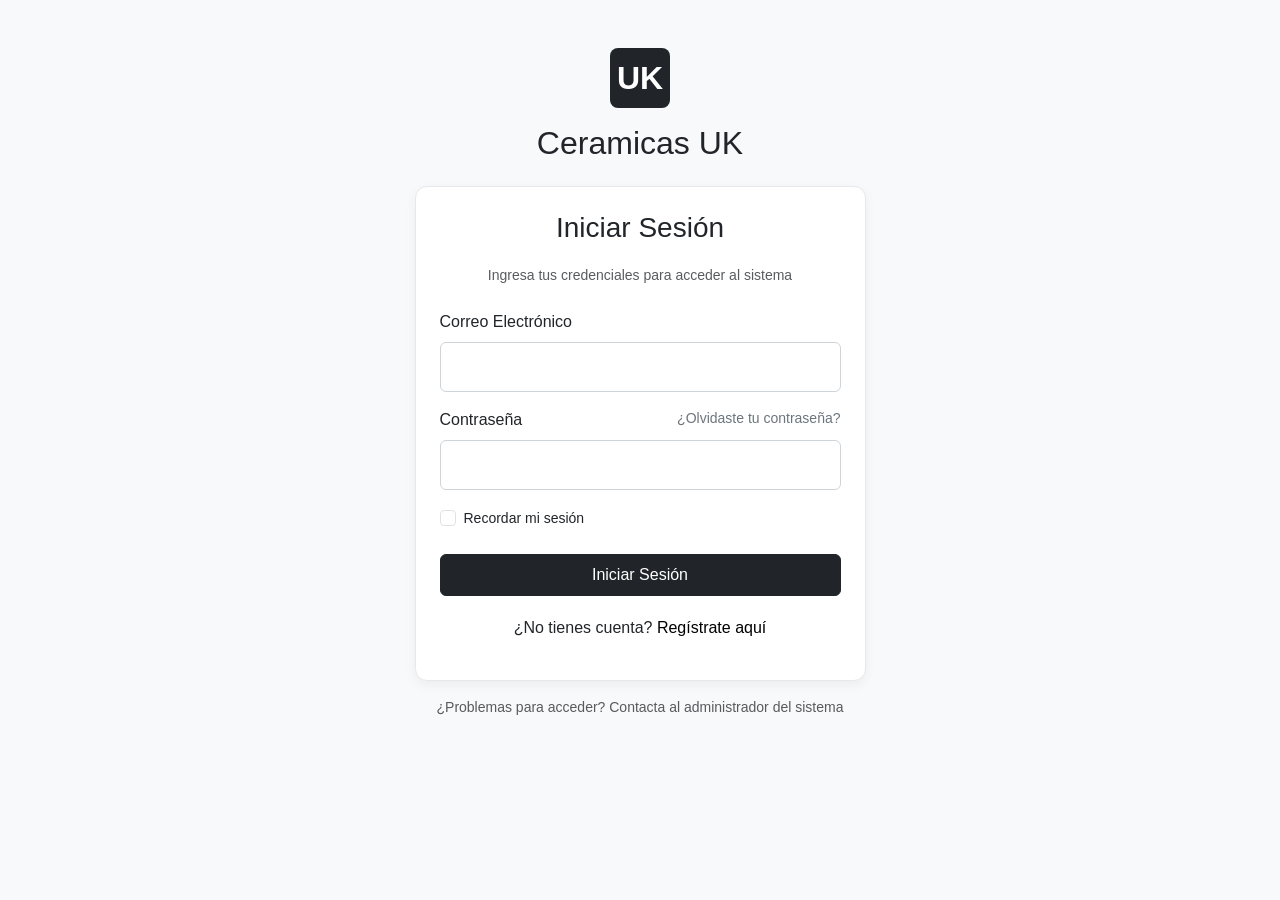
<file: index.html>
<!DOCTYPE html>
<html lang="es">

<head>
    <meta charset="UTF-8">
    <meta name="viewport" content="width=device-width, initial-scale=1.0">
    <title>Iniciar Sesión | Cerámicas UK</title>
    <link href="https://cdn.jsdelivr.net/npm/bootstrap@5.3.0-alpha1/dist/css/bootstrap.min.css" rel="stylesheet">
    <link rel="stylesheet" href="https://cdn.jsdelivr.net/npm/bootstrap-icons@1.10.0/font/bootstrap-icons.css">
    <link rel="stylesheet" href="../public/css/style.css">
</head>

<body>
    <div class="container">
        <div class="row justify-content-center">
            <div class="col-md-6 col-lg-5">
                <div class="text-center mb-4 mt-5">
                    <div class="logo-container">
                        <span class="logo-text">UK</span>
                    </div>
                    <h2 class="mt-3">Ceramicas UK</h2>
                </div>

                <div class="card login-card">
                    <div class="card-body p-4">
                        <h3 class="text-center mb-2">Iniciar Sesión</h3>
                        <p class="text-center text-muted small mb-4">Ingresa tus credenciales para acceder al sistema
                        </p>

                        <form id="login-form">
                            <div class="mb-3">
                                <label for="email" class="form-label">Correo Electrónico</label>
                                <input type="email" id="email" class="form-control" required>
                            </div>

                            <div class="mb-3">
                                <div class="d-flex justify-content-between">
                                    <label for="password" class="form-label">Contraseña</label>
                                    <a href="#" class="text-decoration-none small">¿Olvidaste tu contraseña?</a>
                                </div>
                                <input type="password" id="password" class="form-control" required>
                            </div>

                            <div class="mb-4 form-check">
                                <input type="checkbox" class="form-check-input" id="remember">
                                <label class="form-check-label small" for="remember">Recordar mi sesión</label>
                            </div>

                            <button type="submit" class="btn btn-dark w-100 py-2">Iniciar Sesión</button>
                        </form>

                        <p>¿No tienes cuenta? <a href="register.html">Regístrate aquí</a></p>

                    </div>
                </div>

                <p class="text-center text-muted mt-3 small">
                    ¿Problemas para acceder? Contacta al administrador del sistema
                </p>
            </div>
        </div>
    </div>
    <script src="https://cdn.jsdelivr.net/npm/bootstrap@5.3.0-alpha1/dist/js/bootstrap.bundle.min.js"></script>
    <script src="../public/js/login.js"></script>
</body>

</html>
</file>
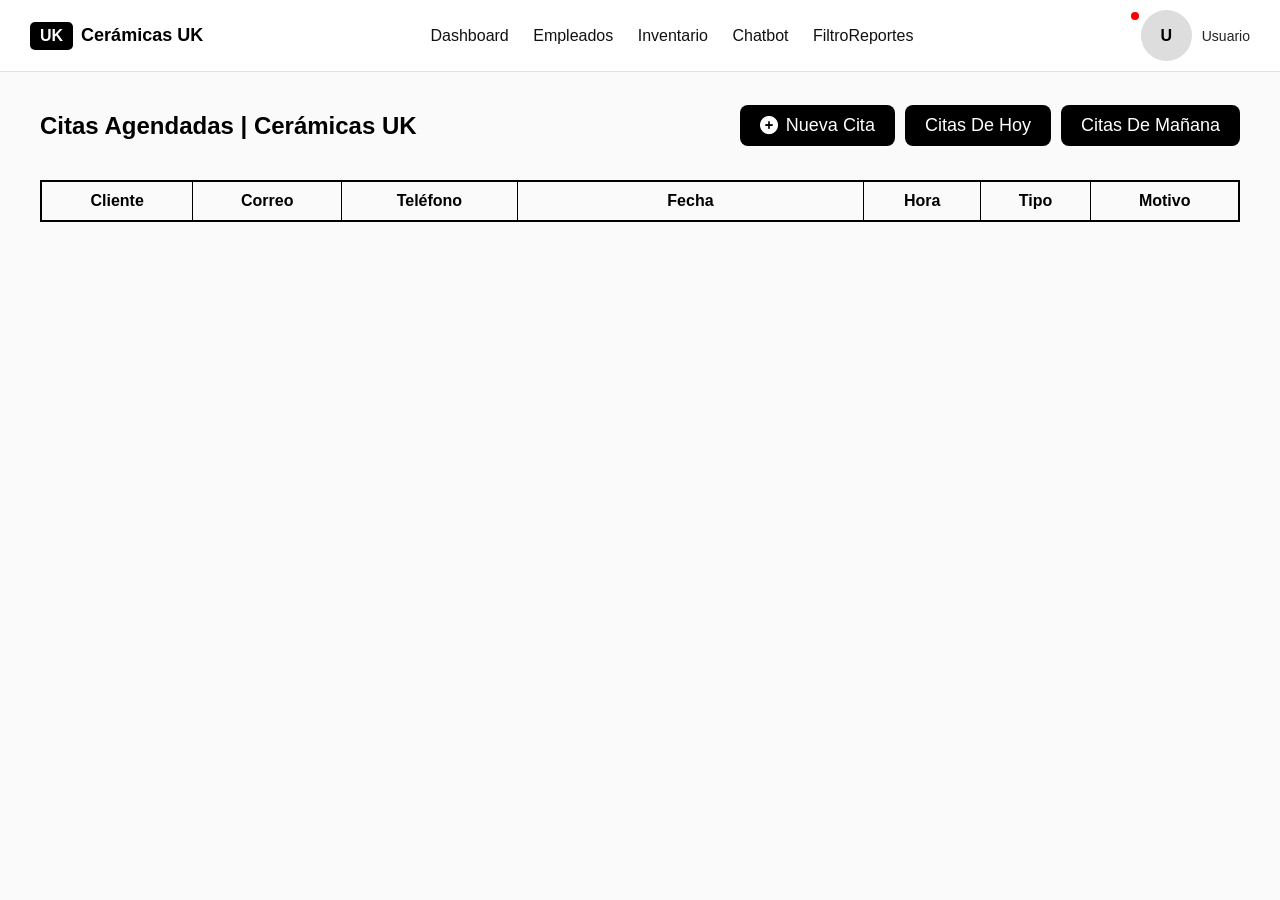
<file: views/citas.html>
<!DOCTYPE html>
<html lang="es">
<head>
  <meta charset="UTF-8" />
  <meta name="viewport" content="width=device-width, initial-scale=1.0" />
  <title>Citas | Cerámicas UK</title>

  <link rel="stylesheet" href="/public/css/citas.css">
  <link rel="stylesheet" href="https://cdn.datatables.net/2.0.2/css/dataTables.dataTables.min.css">
  <link rel="stylesheet" href="https://cdnjs.cloudflare.com/ajax/libs/font-awesome/6.5.0/css/all.min.css">

  <header class="navbar">
    <div class="logo">
      <span class="logo-icon">UK</span>
      <span class="logo-text">Cerámicas UK</span>
    </div>

    <nav class="nav-links">
      <a href="main.html" id="link-dashboard">Dashboard</a>
      <a href="empleados.html" id="link-empleados">Empleados</a>
      <a href="inventario.html" id="link-inventario">Inventario</a>
      <a href="chatbot.html" id="link-chatbot">Chatbot</a>
      <a href="FiltroReportes.html" id="link-reportes">FiltroReportes</a>
    </nav>

    <div class="user-info">
      <span class="notification-dot"></span>
      <div class="user-dropdown" id="user-toggle">
        <div class="user-avatar" id="user-icon">JR</div>
        <div class="user-name" id="user-nombre">Juan Rodríguez</div>

        <div class="dropdown-menu" id="dropdown-menu">
          <div class="user-details">
            <div class="user-avatar">JR</div>
            <div>
              <p class="user-fullname" id="user-fullname">Juan Rodríguez</p>
              <p class="user-email" id="user-correo">juan.rodriguez@empresa.com</p>
            </div>
          </div>
           <a class="menu-item" id="ver-perfil">
            <i class="fa-solid fa-user"></i> Perfil
          </a>
          <a href="#" class="menu-item logout" id="cerrar-sesion">
            <i class="fa-solid fa-right-from-bracket"></i> Cerrar Sesión
          </a>
        </div>
      </div>
    </div>
  </header>

  <main class="main-content">
    <div class="header-actions">
      <h2>Citas Agendadas | Cerámicas UK</h2>

      <div class="botones-acciones">
        <button id="btn-nueva-cita"><i class="fa-solid fa-circle-plus"></i>Nueva Cita</button>
        <button id="btn-citas-hoy" class="btn-secundario">Citas De Hoy</button>
        <button id="btn-citas-manana" class="btn-secundario">Citas De Mañana</button>
      </div>
    </div>

    <table id="tablaCitas" class="display" style="width:100%">
      <thead>
        <tr>
          <th>Cliente</th>
          <th>Correo</th>
          <th>Teléfono</th>
          <th>Fecha</th>
          <th>Hora</th>
          <th>Tipo</th>
          <th>Motivo</th>
        </tr>
      </thead>
      <tbody></tbody>
    </table>
  </main>

  <div id="modal-cita" class="modal">
    <div class="modal-content">
      <span class="close" id="cerrar-modal">&times;</span>
      <h3>Registrar Nueva Cita</h3>

      <form id="form-cita">
        <label>Nombre del Cliente:</label>
        <input type="text" name="nombre_cliente" required>

        <label>Correo:</label>
        <input type="email" name="correo" required>

        <label>Teléfono:</label>
        <input type="text" name="telefono" required>

        <label>Fecha:</label>
        <input type="date" name="fecha_cita" required>

        <label>Hora:</label>
        <input type="time" name="hora_cita" required>

        <label>Tipo de Cita:</label>
        <select name="tipo_cita" required>
          <option value="">Selecciona...</option>
          <option value="Presencial">Presencial</option>
          <option value="Virtual">Virtual</option>
        </select>

        <label>Motivo:</label>
        <textarea name="motivo" rows="3" required></textarea>

        <button type="submit">Guardar Cita</button>
      </form>
    </div>
  </div>

  <div id="modal-citas-hoy" class="modal">
    <div class="modal-content">
      <span class="close" id="cerrar-modal-hoy">&times;</span>
      <h3> Citas del Día de Hoy</h3>
      <div id="lista-citas-hoy"></div>
    </div>
  </div>

  <div id="modal-citas-manana" class="modal">
    <div class="modal-content">
      <span class="close" id="cerrar-modal-manana">&times;</span>
      <h3> Citas de Mañana</h3>
      <div id="lista-citas-manana"></div>
    </div>
  </div>

  <div id="modal-perfil">
    <div class="perfil-modal">
      <span id="cerrar-perfil">&times;</span>

      <div id="perfil-nombre-rol" class="perfil-header"></div>

      <div class="tabs">
        <button class="tab active" data-tab="informacion">Información</button>
        <button class="tab" data-tab="trabajo">Trabajo</button>
        <button class="tab" data-tab="configuracion">Configuración</button>
      </div>

      <div class="tab-content active" id="informacion">
        <h3>📌 Información Personal</h3>
        <p><strong>Nombre:</strong> <span id="perfil-nombre">--</span></p>
        <p><strong>Correo:</strong> <span id="perfil-correo">--</span></p>
        <p><strong>Teléfono:</strong> <span id="perfil-telefono">--</span></p>
        <p><strong>Último acceso:</strong> <span id="perfil-ultimo">--</span></p>
      </div>

      <div class="tab-content" id="trabajo">
        <h3>💼 Información Laboral</h3>
        <p><strong>Cargo:</strong> <span id="perfil-cargo">--</span></p>
        <p><strong>Departamento:</strong> <span id="perfil-departamento">--</span></p>
        <p><strong>Fecha de Contratación:</strong> <span id="perfil-fecha">--</span></p>

        <div id="perfil-permisos" style="display: none;">
          <h4>🔐 Permisos:</h4>
          <ul>
            <li>✅ Administrador del sistema</li>
            <li>✅ Gestión de inventario</li>
            <li>✅ Gestión de empleados</li>
            <li>✅ Acceso a reportes</li>
          </ul>
        </div>
      </div>

      <div class="tab-content" id="configuracion">
        <h3>⚙️ Configuración</h3>
        <button class="btn-logout" id="cerrar-sesion-btn">↩ Cerrar Sesión</button>
      </div>
    </div>
  </div>

  <script src="https://code.jquery.com/jquery-3.7.1.min.js"></script>
  <script src="https://cdn.datatables.net/2.0.2/js/dataTables.min.js"></script>
  <script src="/public/js/citas.js"></script>
</body>
</html>
</file>
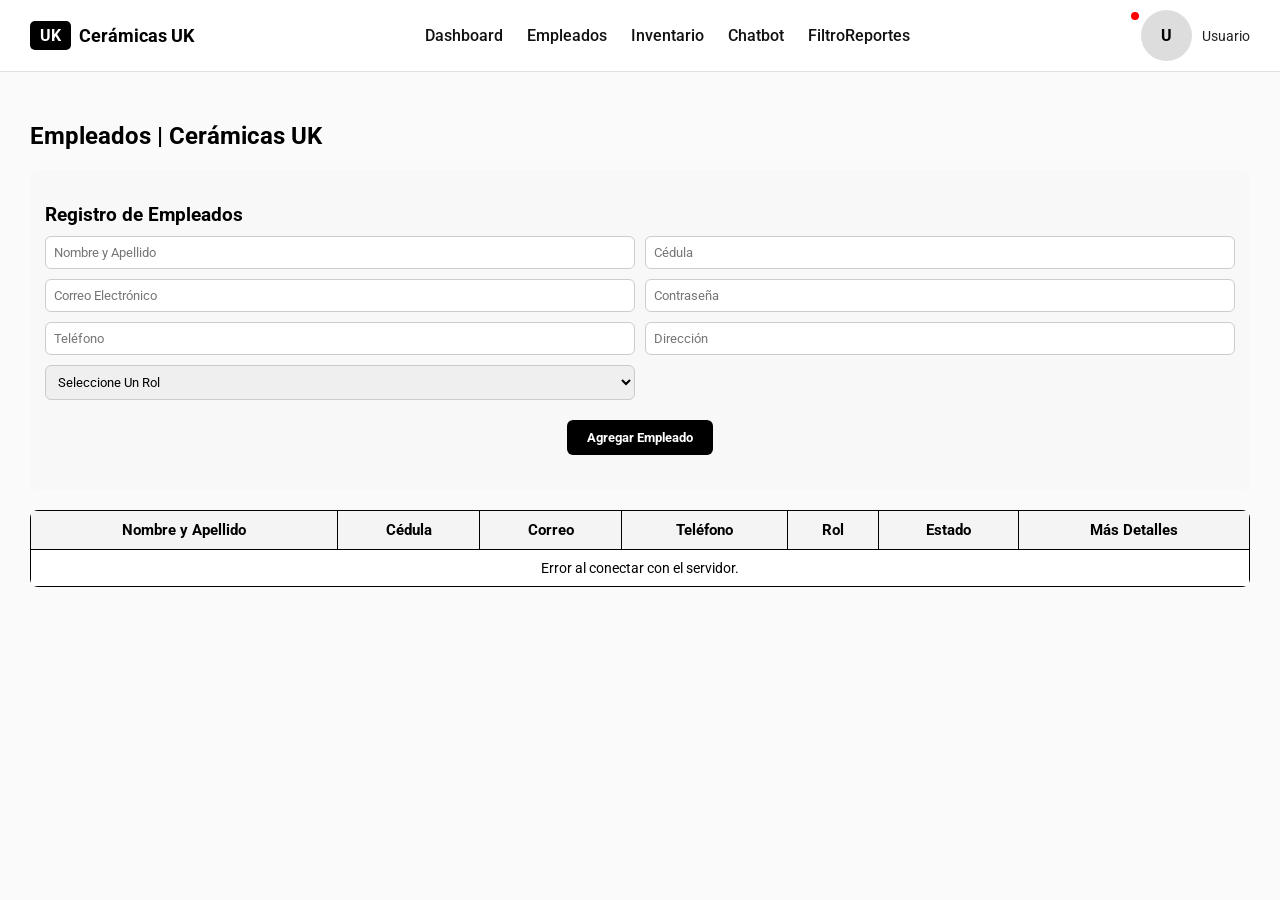
<file: views/empleados.html>
<!DOCTYPE html>
<html lang="es">
<head>
    <meta charset="UTF-8">
    <meta name="viewport" content="width=device-width, initial-scale=1.0">
    <title>Empleados | Cerámicas UK</title>
    <link rel="stylesheet" href="/public/css/empleados.css">
    <link href="https://fonts.googleapis.com/css2?family=Roboto&display=swap" rel="stylesheet">
    <script src="https://code.jquery.com/jquery-3.6.0.min.js"></script>
    <link rel="stylesheet" href="https://cdn.datatables.net/1.13.6/css/jquery.dataTables.min.css">
    <link rel="stylesheet" href="https://cdnjs.cloudflare.com/ajax/libs/font-awesome/6.5.0/css/all.min.css">
    <script src="https://cdn.datatables.net/1.13.6/js/jquery.dataTables.min.js"></script>

</head>
<body>
  <header class="navbar">
    <div class="logo">
      <span class="logo-icon">UK</span>
      <span class="logo-text">Cerámicas UK</span>
    </div>

    <nav class="nav-links">
      <a href="main.html" id="link-dashboard">Dashboard</a>
      <a href="empleados.html" id="link-empleados">Empleados</a>
      <a href="inventario.html" id="link-inventario">Inventario</a>
      <a href="chatbot.html" id="link-chatbot">Chatbot</a>
      <a href="FiltroReportes.html" id="link-reportes">FiltroReportes</a>
    </nav>

    <div class="user-info">
      <span class="notification-dot"></span>
      <div class="user-dropdown" id="user-toggle">
        <div class="user-avatar" id="user-icon">JR</div>
        <div class="user-name" id="user-nombre">Juan Rodríguez</div>

        <div class="dropdown-menu" id="dropdown-menu">
          <div class="user-details">
            <div class="user-avatar">JR</div>
            <div>
              <p class="user-fullname" id="user-fullname">Juan Rodríguez</p>
              <p class="user-email" id="user-correo">juan.rodriguez@empresa.com</p>
            </div>
          </div>
          <a class="menu-item" id="ver-perfil">
            <i class="fa-solid fa-user"></i> Perfil
          </a>
          <a href="#" class="menu-item logout" id="cerrar-sesion">
            <i class="fa-solid fa-right-from-bracket"></i> Cerrar Sesión
          </a>
        </div>
      </div>
    </div>
  </header>
  
  <main class="main-content">
    <h2>Empleados | Cerámicas UK</h2>
        <section class="formulario-empleados">
          <h3>Registro de Empleados</h3>
          <div class="form-grid">
            <input type="text" id="nombre" placeholder="Nombre y Apellido">
            <input type="text" id="cedula" placeholder="Cédula">
            <input type="email" id="correo" placeholder="Correo Electrónico">
            <input type="password" id="password" placeholder="Contraseña">
            <input type="text" id="telefono" placeholder="Teléfono">
            <input type="text" id="direccion" placeholder="Dirección">
          <select id="rol">
            <option value="Seleccione Un Rol">Seleccione Un Rol</option>
            <option value="Administrador">Administrador</option>
            <option value="Empleado">Empleado</option>
            <option value="Vendedor">Vendedor</option>
            <option value="Tecnico">Técnico</option>
            <option value="Contadora">Contadora</option>
            <option value="Almacenista">Almacenista</option>
            <option value="Recepcionista">Recepcionista</option>
          </select>
          </div>
          <div class="form-buttons">
            <button id="agregarEmpleado">Agregar Empleado</button>
          </div>
        </section>

        <section class="tabla">
            <table id="tablaEmpleados" class="display">
                <thead>
                    <tr>
                        <th>Nombre y Apellido</th>
                        <th>Cédula</th>
                        <th>Correo</th>
                        <th>Teléfono</th>
                        <th>Rol</th>
                        <th>Estado</th>
                        <th>Más Detalles</th>
                    </tr>
                </thead>
                <tbody id="tablaEmpleadosBody">
                </tbody>
            </table>
        </section>
    </main>
    <script src="/public/js/empleados.js"></script>

   <!-- ✅ Modal Perfil Usuario -->
<div id="modal-perfil">
  <div class="perfil-modal">
    <span id="cerrar-perfil">&times;</span>

    <div id="perfil-nombre-rol" class="perfil-header"></div>

    <div class="tabs">
      <button class="tab active" data-tab="informacion">Información</button>
      <button class="tab" data-tab="trabajo">Trabajo</button>
      <button class="tab" data-tab="configuracion">Configuración</button>
    </div>

    <div class="tab-content active" id="informacion">
      <h3>📌 Información Personal</h3>
      <p><strong>Nombre:</strong> <span id="perfil-nombre">--</span></p>
      <p><strong>Correo:</strong> <span id="perfil-correo">--</span></p>
      <p><strong>Teléfono:</strong> <span id="perfil-telefono">--</span></p>
      <p><strong>Último acceso:</strong> <span id="perfil-ultimo">--</span></p>
    </div>

    <div class="tab-content" id="trabajo">
      <h3>💼 Información Laboral</h3>
      <p><strong>Cargo:</strong> <span id="perfil-cargo">--</span></p>
      <p><strong>Departamento:</strong> <span id="perfil-departamento">--</span></p>
      <p><strong>Fecha de Contratación:</strong> <span id="perfil-fecha">--</span></p>

      <div id="perfil-permisos" style="display: none;">
        <h4>🔐 Permisos:</h4>
        <ul>
          <li>✅ Administrador del sistema</li>
          <li>✅ Gestión de inventario</li>
          <li>✅ Gestión de empleados</li>
          <li>✅ Acceso a reportes</li>
        </ul>
      </div>
    </div>

    <div class="tab-content" id="configuracion">
      <h3>⚙️ Configuración</h3>
      <button class="btn-logout" id="cerrar-sesion-btn">↩ Cerrar Sesión</button>
    </div>
  </div>
</div>
</body>
</html>
</file>
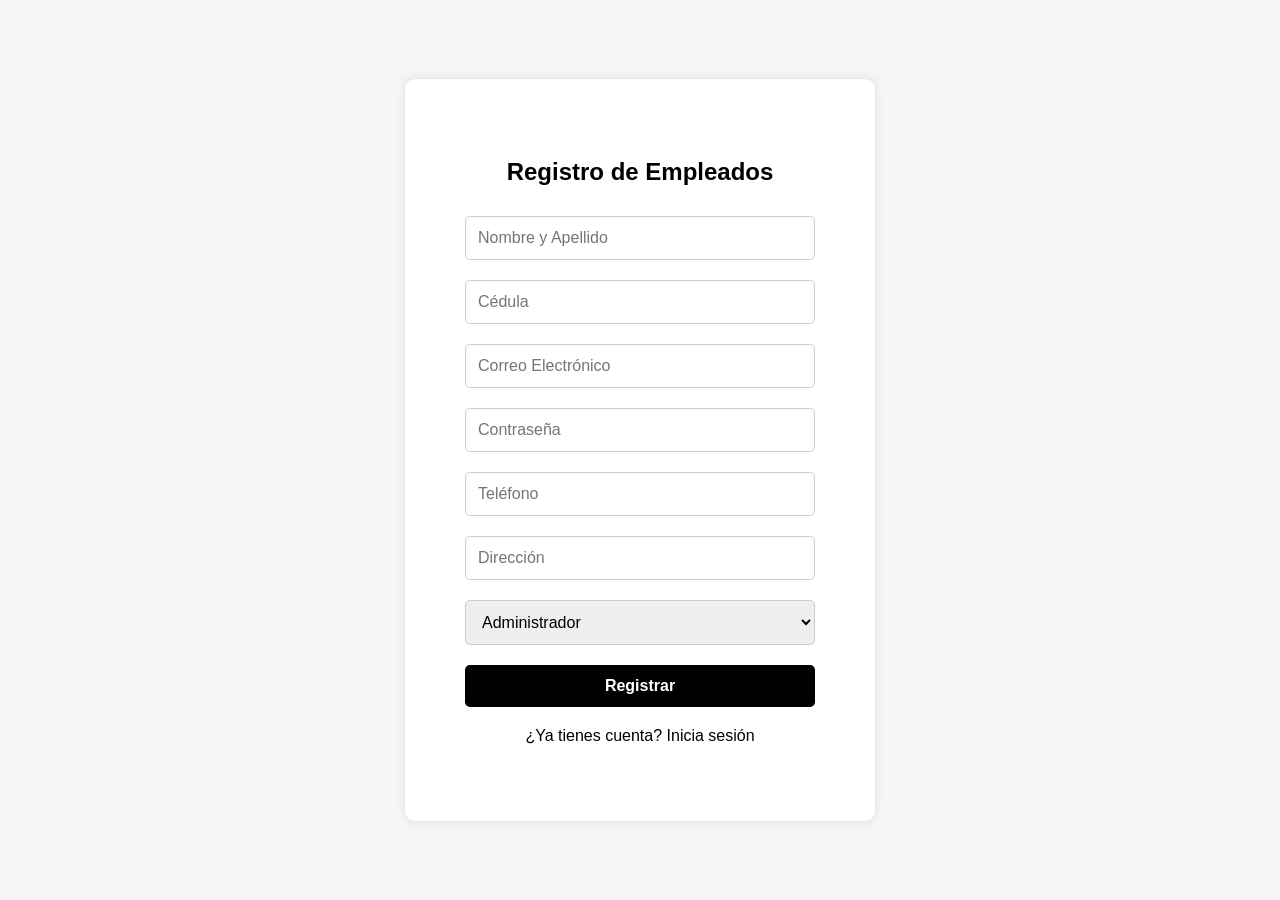
<file: views/register.html>
<!DOCTYPE html>
<html lang="es">
<head>
    <meta charset="UTF-8">
    <meta name="viewport" content="width=device-width, initial-scale=1.0">
    <title>Registro de Empleados</title>
    <link rel="stylesheet" href="../public/css/register.css">
</head>
<body>
    <div class="container">
        <h2>Registro de Empleados</h2>
        <form id="register-form">
            <input type="text" id="nombre_apellido" placeholder="Nombre y Apellido" required>
            <input type="text" id="cedula" placeholder="Cédula" required>
            <input type="email" id="correo" placeholder="Correo Electrónico" required>
            <input type="password" id="contraseña" placeholder="Contraseña" required>
            <input type="text" id="telefono" placeholder="Teléfono">
            <input type="text" id="direccion" placeholder="Dirección">
            <select id="rol_id">
                <option value="1">Administrador</option>
                <option value="2">Empleados</option>
                <option value="3">Bodeguero</option>
            </select>
            <button type="submit">Registrar</button>
        </form>
        <p>¿Ya tienes cuenta? <a href="login.html">Inicia sesión</a></p>
    </div>
    <script src="../public/js/register.js"></script>
</body>
</html>
</file>
<file: public/css/style.css>
body {
    background-color: #f8f9fa;
    font-family: -apple-system, BlinkMacSystemFont, "Segoe UI", Roboto, Oxygen, Ubuntu, Cantarell, "Open Sans", "Helvetica Neue", sans-serif;
}

.logo-container {
    display: inline-flex;
    justify-content: center;
    align-items: center;
    width: 60px;
    height: 60px;
    background-color: #212529;
    border-radius: 8px;
}

.logo-text {
    color: white;
    font-size: 32px;
    font-weight: bold;
}

.login-card {
    border-radius: 12px;
    border: 1px solid #e8e8e8;
    box-shadow: 0 4px 12px rgba(0, 0, 0, 0.05);
}

.form-control {
    padding: 12px;
    border-radius: 6px;
    border: 1px solid #ced4da;
}

.form-control:focus {
    border-color: #86b7fe;
    box-shadow: 0 0 0 0.2rem rgba(13, 110, 253, 0.25);
}

.btn-dark {
    background-color: #212529;
    border-color: #212529;
    border-radius: 6px;
    font-weight: 500;
}

.btn-dark:hover {
    background-color: #1a1e21;
    border-color: #1a1e21;
}

p {
    margin-top: 20px;
    text-align: center;
}

p a {
    color: black;
    text-decoration: none;
}

p a:hover {
    text-decoration: underline;
}

a {
    color: #6c757d;
}

a:hover {
    color: #212529;
}

.form-check-input:checked {
    background-color: #212529;
    border-color: #212529;
}
</file>
<file: public/css/citas.css>
* {
  font-family: "Roboto", sans-serif;
}

body {
  margin: 0;
  font-family: Arial, sans-serif;
  background: #fafafa;
}

.dataTables_wrapper {
  font-family: "Roboto", sans-serif;
}

.navbar {
  background: white;
  padding: 10px 30px;
  display: flex;
  align-items: center;
  justify-content: space-between;
  border-bottom: 1px solid #e1e1e1;
}

.logo {
  display: flex;
  align-items: center;
  gap: 8px;
}

.logo-icon {
  background: black;
  color: white;
  padding: 5px 10px;
  border-radius: 5px;
  font-weight: bold;
}

.logo-text {
  font-size: 18px;
  font-weight: bold;
}

.nav-links a {
  margin: 0 10px;
  text-decoration: none;
  color: #111;
  font-weight: 500;
}

.user-info {
  display: flex;
  align-items: center;
  gap: 10px;
  position: relative;
}

.notification-dot {
  width: 8px;
  height: 8px;
  background: red;
  border-radius: 50%;
  position: absolute;
  top: 2px;
  left: -10px;
}

.user-dropdown {
  position: relative;
  cursor: pointer;
  display: flex;
  align-items: center;
  gap: 10px;
}

.user-avatar {
  background: #ddd;
  border-radius: 50%;
  padding: 8px;
  font-weight: bold;
  width: 35px;
  height: 35px;
  text-align: center;
  display: flex;
  align-items: center;
  justify-content: center;
  flex-shrink: 0;
}

.user-name {
  font-weight: normal;
  font-size: 14px;
  color: #222;
}

.dropdown-menu {
  position: absolute;
  right: 0;
  top: 120%;
  background: white;
  border: 1px solid #ddd;
  border-radius: 6px;
  padding: 15px;
  width: 220px;
  display: none;
  box-shadow: 0 2px 10px rgba(0, 0, 0, 0.1);
  z-index: 1000;
}

.user-details {
  display: flex;
  align-items: center;
  gap: 10px;
  margin-bottom: 10px;
}

.user-details .user-avatar {
  display: none;
}

.user-fullname {
  font-weight: bold;
  margin: 0;
}

.user-email {
  margin: 0;
  font-size: 13px;
  color: #555;
}

.disabled {
  pointer-events: none;
  color: gray !important;
  cursor: not-allowed;
  opacity: 0.6;
}

.menu-item {
  display: block;
  margin-top: 10px;
  text-decoration: none;
  color: #222;
}

.menu-item.logout {
  color: red;
}

.main-content {
  padding: 20px 40px;
}

#modal-perfil {
  display: none;
  position: fixed;
  inset: 0;
  width: 100%;
  height: 100%;
  background: rgba(0, 0, 0, 0.4);
  backdrop-filter: blur(5px);
  z-index: 9999;
  justify-content: center;
  align-items: center;
}

.perfil-modal {
  background: #fff;
  padding: 30px;
  border-radius: 20px;
  width: 420px;
  max-width: 90%;
  box-shadow: 0 10px 30px rgba(0, 0, 0, 0.4);
  position: relative;
  font-family: "Segoe UI", Tahoma, Geneva, Verdana, sans-serif;
  animation: fadeInUp 0.35s ease;
}

@keyframes fadeInUp {
  from {
    transform: translateY(50px);
    opacity: 0;
  }
  to {
    transform: translateY(0);
    opacity: 1;
  }
}

#cerrar-perfil {
  position: absolute;
  top: 15px;
  right: 20px;
  font-size: 24px;
  cursor: pointer;
  color: black;
  transition: color 0.3s;
}

#cerrar-perfil:hover {
  color: black;
}

.perfil-header {
  display: flex;
  align-items: center;
  gap: 15px;
  border-bottom: 1px solid #e5e7eb;
  padding-bottom: 15px;
  margin-bottom: 20px;
}

.perfil-avatar {
  width: 70px;
  height: 70px;
  background: linear-gradient(135deg, #111, #111);
  color: #fff;
  border-radius: 50%;
  font-size: 28px;
  font-weight: bold;
  display: flex;
  align-items: center;
  justify-content: center;
  text-transform: uppercase;
  box-shadow: 0 4px 10px rgba(0, 0, 0, 0.4);
}

.perfil-header h3 {
  margin: 0;
  font-size: 1.4rem;
  color: #111827;
}

.perfil-header p {
  margin: 3px 0 0;
  font-size: 0.95rem;
  color: black;
  font-weight: 600;
}

.tabs {
  display: flex;
  justify-content: space-between;
  background: #f3f4f6;
  padding: 6px;
  border-radius: 10px;
  margin-bottom: 20px;
}

.tab {
  flex: 1;
  padding: 10px 0;
  border: none;
  background: transparent;
  font-size: 1rem;
  font-weight: 600;
  cursor: pointer;
  border-radius: 8px;
  transition: all 0.3s ease;
}

.tab:hover {
  background: #e0e7ff;
}

.tab.active {
  background: black;
  color: #fff;
  box-shadow: 0 2px 8px rgba(0, 0, 0, 0.4);
}

.tab-content {
  display: none;
  animation: fadeIn 0.3s ease;
}

.tab-content.active {
  display: block;
}

@keyframes fadeIn {
  from { opacity: 0; }
  to { opacity: 1; }
}

.tab-content h3 {
  margin-bottom: 15px;
  color: #111;
  font-size: 1.2rem;
  border-left: 4px solid #111;
  padding-left: 8px;
}

.tab-content p {
  margin: 10px 0;
  font-size: 1rem;
  color: #111;
  background: #f9fafb;
  padding: 8px 12px;
  border-radius: 8px;
}

.tab-content strong {
  color: #111;
}

#perfil-permisos {
  margin-top: 20px;
  background: #eef2ff;
  padding: 15px;
  border-radius: 10px;
  border: 1px solid #c7d2fe;
}

#perfil-permisos h4 {
  margin-bottom: 10px;
  color: #111;
}

#perfil-permisos ul {
  list-style: none;
  padding: 0;
  margin: 0;
}

#perfil-permisos li {
  margin: 6px 0;
  font-size: 0.95rem;
  color: #444;
}

.btn-logout {
  width: 100%;
  padding: 12px;
  background: #111;
  color: #fff;
  border: none;
  border-radius: 8px;
  font-size: 1rem;
  font-weight: bold;
  cursor: pointer;
  margin-top: 20px;
  transition: background 0.3s;
}

.btn-logout:hover {
  background: black;
}

.header-actions {
  display: flex;
  align-items: center;
  justify-content: space-between;
  margin-bottom: 20px;
}

table.dataTable {
  background: white;
  border-radius: 10px;
  overflow: hidden;
}

.dt-paging.paging_simple_numbers .dt-paging-button:not(.previous):not(.next):not(.current) {
  display: none !important;
}

.dt-paging.paging_simple_numbers {
  display: flex !important;
  justify-content: flex-end !important;
  align-items: center !important;
  gap: 8px !important;
  padding: 10px 20px 0 0 !important;
}

#tablaCitas th:nth-child(4),
#tablaCitas td:nth-child(4) {
  min-width: 150px; 
}

#tablaCitas {
  border-collapse: collapse !important;
  width: 100% !important;
  border: 2px solid #000 !important;       
  box-sizing: border-box !important;
}

#tablaCitas th,
#tablaCitas td {
  border: 1px solid #000 !important;     
  padding: 10px !important;
  text-align: center !important;
}

#tablaCitas tbody tr:nth-child(even) {
  background-color: #f8f8f8 !important;
}

.dt-layout-row.dt-layout-table,
.dataTables_wrapper {
  border: 1px solid #000 !important;  
  border-radius: 6px !important;
  background-color: #fff !important;
}

.dt-search label {
  font-size: 25px !important;
  color: #111 !important;
  margin-right: 8px !important;
}

.dt-search .dt-input {
  border: 1px solid black !important;      
  border-radius: 25px !important;            
  padding: 8px 20px !important;
  width: 350px !important;
  font-size: 14px !important;
  outline: none !important;
  box-shadow: 0 2px 5px rgba(0,0,0,0.1) !important;
  transition: all 0.3s ease !important;
}

.dt-search .dt-input:focus {
  border-color: black !important;       
  box-shadow: 0 0 8px rgba(0, 0, 0, 0.4) !important;
}

.dt-length label {
  font-size: 25px!important;        
  color: #111 !important;           
  margin-right: 8px !important;
}

.dt-length .dt-input {
  border: 1.5px solid #111 !important;       
  border-radius: 6px !important;
  padding: 5px 10px !important;
  font-size: 14px !important;
  background-color: #fff !important;
  outline: none !important;
  transition: border-color 0.3s ease !important;
}

.dt-length .dt-input:focus {
  border-color: black !important;   
}

.modal {
  display: none;
  position: fixed;
  inset: 0;
  background: rgba(0, 0, 0, 0.4);
  backdrop-filter: blur(5px);
  justify-content: center;
  align-items: center;
  z-index: 9999;
}

.modal-content {
  background: white;
  padding: 25px;
  border-radius: 15px;
  width: 400px;
  position: relative;
  box-shadow: 0 5px 15px rgba(0,0,0,0.3);
  animation: fadeIn 0.3s ease;
}

@keyframes fadeIn {
  from { opacity: 0; transform: translateY(30px); }
  to { opacity: 1; transform: translateY(0); }
}

.close {
  position: absolute;
  right: 15px;
  top: 10px;
  font-size: 24px;
  cursor: pointer;
  color: #111;
}

form label {
  display: block;
  margin-top: 10px;
  font-weight: 600;
  color: #333;
}

form input, form select, form textarea {
  width: 100%;
  padding: 8px;
  margin-top: 5px;
  border: 1px solid #ccc;
  border-radius: 6px;
  font-size: 14px;
}

form button {
  margin-top: 15px;
  width: 100%;
  background: black;
  color: white;
  border: none;
  padding: 10px;
  border-radius: 6px;
  cursor: pointer;
  font-weight: bold;
}

form button:hover {
  background: #333;
}

.modal-content {
  background: #fff;
  border-radius: 12px;
  padding: 25px 30px;
  box-shadow: 0 4px 20px rgba(0,0,0,0.15);
  animation: fadeIn 0.3s ease;
  max-width: 500px;
  width: 90%;
}

@keyframes fadeIn {
  from { opacity: 0; transform: translateY(-10px); }
  to { opacity: 1; transform: translateY(0); }
}

.cita-item {
  border: 1px solid #e0e0e0;
  border-radius: 10px;
  padding: 15px;
  margin: 10px 0;
  background: #fafafa;
  transition: all 0.3s ease;
}

.cita-item:hover {
  background: #f3f8ff;
  border-color:black;
  box-shadow: 0 2px 8px rgba(0,0,0,0.08);
}

.cita-item p {
  margin: 6px 0;
  font-size: 15px;
  color: #333;
}

.cita-item strong {
  color: black;
  text-transform: capitalize;
}

.btn-confirmar {
  display: inline-flex;
  align-items: center;
  gap: 8px;
  background: black;
  color: white;
  border: none;
  border-radius: 8px;
  padding: 8px 14px;
  font-size: 14px;
  cursor: pointer;
  transition: background 0.3s ease;
}

.btn-confirmar:hover {
  background: black;
}

.close {
  float: right;
  font-size: 22px;
  color: #666;
  cursor: pointer;
}

.close:hover {
  color: #000;
}

#lista-citas-hoy, #lista-citas-manana {
  margin-top: 15px;
  max-height: 400px;
  overflow-y: auto;
}

.botones-acciones {
  display: flex;
  gap: 10px;
  align-items: center;
}

.botones-acciones button {
  background-color: #000;
  color: #fff;
  border: none;
  padding: 10px 20px;
  border-radius: 8px;
  cursor: pointer;
  display: flex;
  align-items: center;
  gap: 8px;
  transition: all 0.3s ease;
  font-size: 18px;
}

.botones-acciones button:hover {
  background-color: #111;
  transform: scale(1.03);
}
</file>
<file: public/css/empleados.css>
* {
  font-family: "Roboto", sans-serif;
}

.dataTables_wrapper {
  font-family: "Roboto", sans-serif;
}

body {
  margin: 0;
  font-family: Arial, sans-serif;
  background: #fafafa;
}

.navbar {
  background: white;
  padding: 10px 30px;
  display: flex;
  align-items: center;
  justify-content: space-between;
  border-bottom: 1px solid #e1e1e1;
}

.logo {
  display: flex;
  align-items: center;
  gap: 8px;
}

.logo-icon {
  background: black;
  color: white;
  padding: 5px 10px;
  border-radius: 5px;
  font-weight: bold;
}

.logo-text {
  font-size: 18px;
  font-weight: bold;
}

.nav-links a {
  margin: 0 10px;
  text-decoration: none;
  color: #111;
  font-weight: 500;
}

.user-info {
  display: flex;
  align-items: center;
  gap: 10px;
  position: relative;
}

.notification-dot {
  width: 8px;
  height: 8px;
  background: red;
  border-radius: 50%;
  position: absolute;
  top: 2px;
  left: -10px;
}

.user-dropdown {
  position: relative;
  cursor: pointer;
  display: flex;
  align-items: center;
  gap: 10px;
}

.user-avatar {
  background: #ddd;
  border-radius: 50%;
  padding: 8px;
  font-weight: bold;
  width: 35px;
  height: 35px;
  text-align: center;
  display: flex;
  align-items: center;
  justify-content: center;
  flex-shrink: 0;
}

.user-name {
  font-weight: normal;
  font-size: 14px;
  color: #222;
}

.dropdown-menu {
  position: absolute;
  right: 0;
  top: 120%;
  background: white;
  border: 1px solid #ddd;
  border-radius: 6px;
  padding: 15px;
  width: 220px;
  display: none;
  box-shadow: 0 2px 10px rgba(0, 0, 0, 0.1);
  z-index: 1000;
}

.user-details {
  display: flex;
  align-items: center;
  gap: 10px;
  margin-bottom: 10px;
}

.user-details .user-avatar {
  display: none;
}

.user-fullname {
  font-weight: bold;
  margin: 0;
}

.user-email {
  margin: 0;
  font-size: 13px;
  color: #555;
}

.menu-item {
  display: block;
  margin-top: 10px;
  text-decoration: none;
  color: #222;
}

.menu-item.logout {
  color: red;
}

.main-content {
  padding: 30px;
}

main {
    padding: 2rem;
}

table {
  width: 100%;
  border-collapse: collapse;
  background-color: white;
  border-radius: 8px;
  overflow: hidden;
}

.disabled {
  pointer-events: none;
  color: gray !important;
  cursor: not-allowed;
  opacity: 0.6;
}

.formulario-empleados {
  background: #f8f8f8;
  padding: 15px;
  border-radius: 8px;
  margin-bottom: 20px;
}

.formulario-empleados h3 {
  margin-bottom: 10px;
}

.form-grid {
  display: grid;
  grid-template-columns: repeat(2, 1fr);
  gap: 10px;
}

.form-grid input,
.form-grid select {
  padding: 8px;
  border: 1px solid #ccc;
  border-radius: 6px;
}

.form-buttons {
  text-align: center;
  margin: 20px 0;
}

.form-buttons button {
  padding: 10px 20px; 
  background: #000;
  color: #fff;
  border: none;
  border-radius: 6px;
  font-weight: bold;
  cursor: pointer;
}

.form-buttons button:hover {
  background: #333;
}

.ver-detalle {
  cursor: pointer;
  text-align: center;
  display: flex;
  align-items: center;
  justify-content: center;
  font-size: 18px; 
}

.accion-editar,
.accion-eliminar {
  display: flex;
  justify-content: center;
  margin: 3px 0;
}

.accion-editar a,
.accion-eliminar a {
  display: inline-block;
  padding: 5px 15px;
  border: 1px solid transparent;
  border-radius: 4px;
  font-weight: bold;
  text-decoration: none;
  cursor: pointer;
  transition: 0.2s ease;
  text-align: center;
}

.accion-editar a {
  color: green;
  border-color: green;
  background-color: #f9fff9;
}

.accion-editar a:hover {
  background-color: green;
  color: white;
}

.accion-eliminar a {
  color: red;
  border-color: red;
  background-color: #fff9f9;
}

.accion-eliminar a:hover {
  background-color: red;
  color: white;
}

.editar {
  padding: 5px 12px;
  border: 2px solid green;
  border-radius: 6px;
  font-weight: bold;
  cursor: pointer;
  text-decoration: none;
  color: green;
  margin-right: 8px; 
  display: inline-block;
}

.eliminar {
  padding: 5px 12px;
  border: 2px solid red;
  border-radius: 6px;
  font-weight: bold;
  cursor: pointer;
  text-decoration: none;
  color: red;
  display: inline-block;
}

.modal {
  display: none;
  position: fixed;
  inset: 0;
  background: rgba(0,0,0,0.5);
  z-index: 2000;
  justify-content: center;
  align-items: center;
}

.modal-content {
  background: #fff;
  padding: 25px;
  border-radius: 10px;
  width: 80%;
  max-width: 700px;
  box-shadow: 0 4px 12px rgba(0,0,0,0.2);
  position: relative;
}

.cerrar-modal {
  position: absolute;
  top: 12px;
  right: 16px;
  font-size: 20px;
  cursor: pointer;
  color: #555;
}

.cerrar-modal:hover {
  color: #000;
}

.disabled {
  pointer-events: none;
  color: gray !important;
  cursor: not-allowed;
  opacity: 0.6;
}

#modal-perfil {
  display: none;
  position: fixed;
  inset: 0;
  width: 100%;
  height: 100%;
  background: rgba(0, 0, 0, 0.4);
  backdrop-filter: blur(5px);
  z-index: 9999;
  justify-content: center;
  align-items: center;
}

.perfil-modal {
  background: #fff;
  padding: 30px;
  border-radius: 20px;
  width: 420px;
  max-width: 90%;
  box-shadow: 0 10px 30px rgba(0, 0, 0, 0.4);
  position: relative;
  font-family: "Segoe UI", Tahoma, Geneva, Verdana, sans-serif;
  animation: fadeInUp 0.35s ease;
}

@keyframes fadeInUp {
  from {
    transform: translateY(50px);
    opacity: 0;
  }
  to {
    transform: translateY(0);
    opacity: 1;
  }
}

#cerrar-perfil {
  position: absolute;
  top: 15px;
  right: 20px;
  font-size: 24px;
  cursor: pointer;
  color: black;
  transition: color 0.3s;
}

#cerrar-perfil:hover {
  color: black;
}

.perfil-header {
  display: flex;
  align-items: center;
  gap: 15px;
  border-bottom: 1px solid #e5e7eb;
  padding-bottom: 15px;
  margin-bottom: 20px;
}

.perfil-avatar {
  width: 70px;
  height: 70px;
  background: linear-gradient(135deg, #111, #111);
  color: #fff;
  border-radius: 50%;
  font-size: 28px;
  font-weight: bold;
  display: flex;
  align-items: center;
  justify-content: center;
  text-transform: uppercase;
  box-shadow: 0 4px 10px rgba(0, 0, 0, 0.4);
}

.perfil-header h3 {
  margin: 0;
  font-size: 1.4rem;
  color: #111827;
}

.perfil-header p {
  margin: 3px 0 0;
  font-size: 0.95rem;
  color: black;
  font-weight: 600;
}

.tabs {
  display: flex;
  justify-content: space-between;
  background: #f3f4f6;
  padding: 6px;
  border-radius: 10px;
  margin-bottom: 20px;
}

.tab {
  flex: 1;
  padding: 10px 0;
  border: none;
  background: transparent;
  font-size: 1rem;
  font-weight: 600;
  cursor: pointer;
  border-radius: 8px;
  transition: all 0.3s ease;
}

.tab:hover {
  background: #e0e7ff;
}

.tab.active {
  background: black;
  color: #fff;
  box-shadow: 0 2px 8px rgba(0, 0, 0, 0.4);
}

.tab-content {
  display: none;
  animation: fadeIn 0.3s ease;
}

.tab-content.active {
  display: block;
}

@keyframes fadeIn {
  from { opacity: 0; }
  to { opacity: 1; }
}

.tab-content h3 {
  margin-bottom: 15px;
  color: #111;
  font-size: 1.2rem;
  border-left: 4px solid #111;
  padding-left: 8px;
}

.tab-content p {
  margin: 10px 0;
  font-size: 1rem;
  color: #111;
  background: #f9fafb;
  padding: 8px 12px;
  border-radius: 8px;
}

.tab-content strong {
  color: #111;
}

#perfil-permisos {
  margin-top: 20px;
  background: #eef2ff;
  padding: 15px;
  border-radius: 10px;
  border: 1px solid #c7d2fe;
}

#perfil-permisos h4 {
  margin-bottom: 10px;
  color: #111;
}

#perfil-permisos ul {
  list-style: none;
  padding: 0;
  margin: 0;
}

#perfil-permisos li {
  margin: 6px 0;
  font-size: 0.95rem;
  color: #444;
}

.btn-logout {
  width: 100%;
  padding: 12px;
  background: #111;
  color: #fff;
  border: none;
  border-radius: 8px;
  font-size: 1rem;
  font-weight: bold;
  cursor: pointer;
  margin-top: 20px;
  transition: background 0.3s;
}

.btn-logout:hover {
  background: black;
}

#tablaEmpleados th {
  border: 1px solid #000 !important;
  background-color: #f4f4f4 !important;
  padding: 10px !important;
  text-align: center !important;
  font-weight: bold !important;
  font-size: 15px !important;
}

#tablaEmpleados td {
  border: 1px solid #000 !important;
  padding: 10px !important;
  text-align: center !important;
  font-size: 14px !important;
}

.dataTables_length label,
.dataTables_filter label {
  font-size: 25px !important;
  color: #111 !important;
  margin-right: 8px !important;    
}

.dataTables_filter input {
  border: 1px solid black !important;      
  border-radius: 25px !important;            
  padding: 8px 20px !important;
  width: 350px !important;
  font-size: 14px !important;
  outline: none !important;
  box-shadow: 0 2px 5px rgba(0,0,0,0.1) !important;
  transition: all 0.3s ease !important;
}

.dataTables_length select {
  border: 1.5px solid #111 !important;       
  border-radius: 6px !important;
  padding: 5px 10px !important;
  font-size: 14px !important;
  background-color: #fff !important;
  outline: none !important;
  transition: border-color 0.3s ease !important;
}

.dataTables_wrapper .dataTables_length,
.dataTables_wrapper .dataTables_filter {
  margin-top: -15px !important;
}

.dataTables_wrapper .dataTables_length {
  margin-bottom: 12px !important;
}

.dataTables_wrapper .dataTables_filter {
  margin-bottom: 12px !important;
}

.dataTables_filter {
  float: right !important;
}

.dataTables_length {
  float: left !important;
}
</file>
<file: public/css/register.css>
body {
    font-family: Arial, sans-serif;
    background-color: #f5f5f5;
    display: flex;
    justify-content: center;
    align-items: center;
    height: 100vh;
    margin: 0;
}

.container {
    background: white;
    padding: 60px;
    border-radius: 10px;
    box-shadow: 0 0 10px rgba(0, 0, 0, 0.1);
    width: 350px; 
    text-align: center;
}

h2 {
    margin-bottom: 20px;
}

form {
    display: flex;
    flex-direction: column;
    width: 350px;
}

input, select, button {
    width: 100%;
    padding: 12px;
    margin: 10px 0; 
    border: 1px solid #ccc;
    border-radius: 5px;
    font-size: 16px;
    box-sizing: border-box;
}

input:focus, select:focus {
    outline: none;
    border-color: #007bff;
    box-shadow: 0 0 5px rgba(0, 123, 255, 0.5);
}

button {
    background-color: #000; 
    color: white;
    font-size: 16px;
    font-weight: bold;
    border: none;
    cursor: pointer;
    transition: 0.3s;
}

button:hover {
    background-color: #333;
}

p {
    margin-top: 10px;
}

p a {
    color: black;
    text-decoration: none;
}

p a:hover {
    text-decoration: underline;
}
</file>
